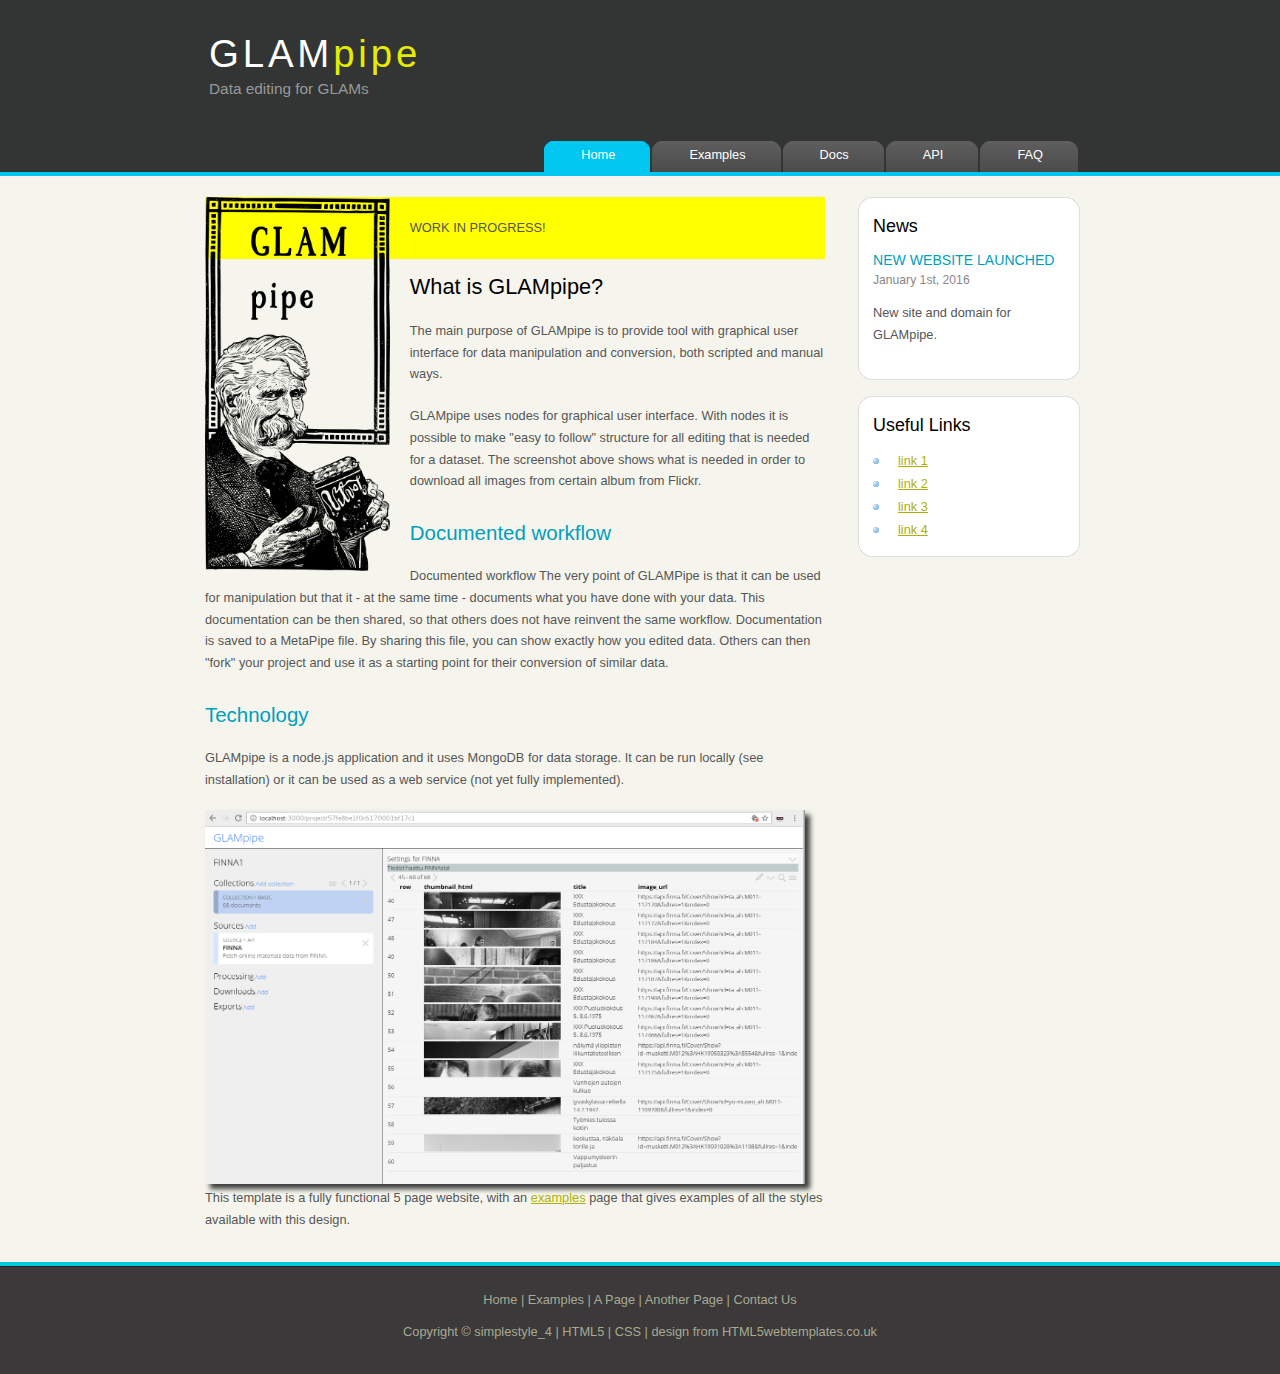
<file: index.html>
<!DOCTYPE HTML>
<html>

<head>
  <title>GLAMpipe - data manipulation for GLAMs</title>
  <meta name="description" content="website description" />
  <meta name="keywords" content="website keywords, website keywords" />
  <meta http-equiv="content-type" content="text/html; charset=utf-8" />
  <link rel="stylesheet" type="text/css" href="style/style.css" />
</head>

<body>
  <div id="main">
    <div id="header">
      <div id="logo">
        <div id="logo_text">
          <!-- class="logo_colour", allows you to change the colour of the text -->
          <h1><a href="index.html">GLAM<span class="logo_colour">pipe</span></a></h1>
          <h2>Data editing for GLAMs</h2>
        </div>
      </div>
      <div id="menubar">
        <ul id="menu">
          <!-- put class="selected" in the li tag for the selected page - to highlight which page you're on -->
          <li class="selected"><a href="index.html">Home</a></li>
          <li><a href="examples.html">Examples</a></li>
          <li><a href="docs.html">Docs</a></li>
          <li><a href="api.html">API</a></li>
          <li><a href="faq.html">FAQ</a></li>
        </ul>
      </div>
    </div>
    <div id="content_header"></div>
    <div id="site_content">
      <div id="sidebar_container">
        <div class="sidebar">
          <div class="sidebar_top"></div>
          <div class="sidebar_item">
            <!-- insert your sidebar items here -->
            <h3>News</h3>
            <h4>New Website Launched</h4>
            <h5>January 1st, 2016</h5>
            <p>New site and domain for GLAMpipe.</p>
          </div>
          <div class="sidebar_base"></div>
        </div>
        <div class="sidebar">
          <div class="sidebar_top"></div>
          <div class="sidebar_item">
            <h3>Useful Links</h3>
            <ul>
              <li><a href="#">link 1</a></li>
              <li><a href="#">link 2</a></li>
              <li><a href="#">link 3</a></li>
              <li><a href="#">link 4</a></li>
            </ul>
          </div>
          <div class="sidebar_base"></div>
        </div>

      </div>
      
      <!-- MAIN CONTENT STARTS --->
      
      
      <div id="content">
        <!-- insert the page content here -->
        <div style="float:left; margin-right:20px">
        
        
        <img  height="374px"  src="images/piippu.png">
        </div>
        <p class="alert">WORK IN PROGRESS!</p>
        <h1>What is GLAMpipe?</h1>
        <p>The main purpose of GLAMpipe is to provide tool with graphical user interface for data manipulation and conversion, both scripted and manual ways.</p>
        

        
        <p>GLAMpipe uses nodes for graphical user interface. With nodes it is possible to make "easy to follow" structure for all editing that is needed for a dataset. The screenshot above shows what is needed in order to download all images from certain album from Flickr.</p>
        <h2>Documented workflow</h2>
        <p>Documented workflow

The very point of GLAMPipe is that it can be used for manipulation but that it - at the same time - documents what you have done with your data. This documentation can be then shared, so that others does not have reinvent the same workflow.

Documentation is saved to a MetaPipe file. By sharing this file, you can show exactly how you edited data. Others can then "fork" your project and use it as a starting point for their conversion of similar data.</p>
        <h2>Technology</h2>
        <p>GLAMpipe is a node.js application and it uses MongoDB for data storage. It can be run locally (see installation) or it can be used as a web service (not yet fully implemented).</p>
        <div style="clear:both"></div>
        
        <img style="box-shadow: 5px 5px 5px 0px rgba(0,0,0,0.75);" height="374px" width="600px" src="images/ui2.png">
        <br/>
        <p>This template is a fully functional 5 page website, with an <a href="examples.html">examples</a> page that gives examples of all the styles available with this design.</p>


      </div>
    </div>
    <div id="content_footer"></div>
    <div id="footer">
      <p><a href="index.html">Home</a> | <a href="examples.html">Examples</a> | <a href="page.html">A Page</a> | <a href="another_page.html">Another Page</a> | <a href="contact.html">Contact Us</a></p>
      <p>Copyright &copy; simplestyle_4 | <a href="http://validator.w3.org/check?uri=referer">HTML5</a> | <a href="http://jigsaw.w3.org/css-validator/check/referer">CSS</a> | <a href="http://www.html5webtemplates.co.uk">design from HTML5webtemplates.co.uk</a></p>
    </div>
  </div>
</body>
</html>
</file>
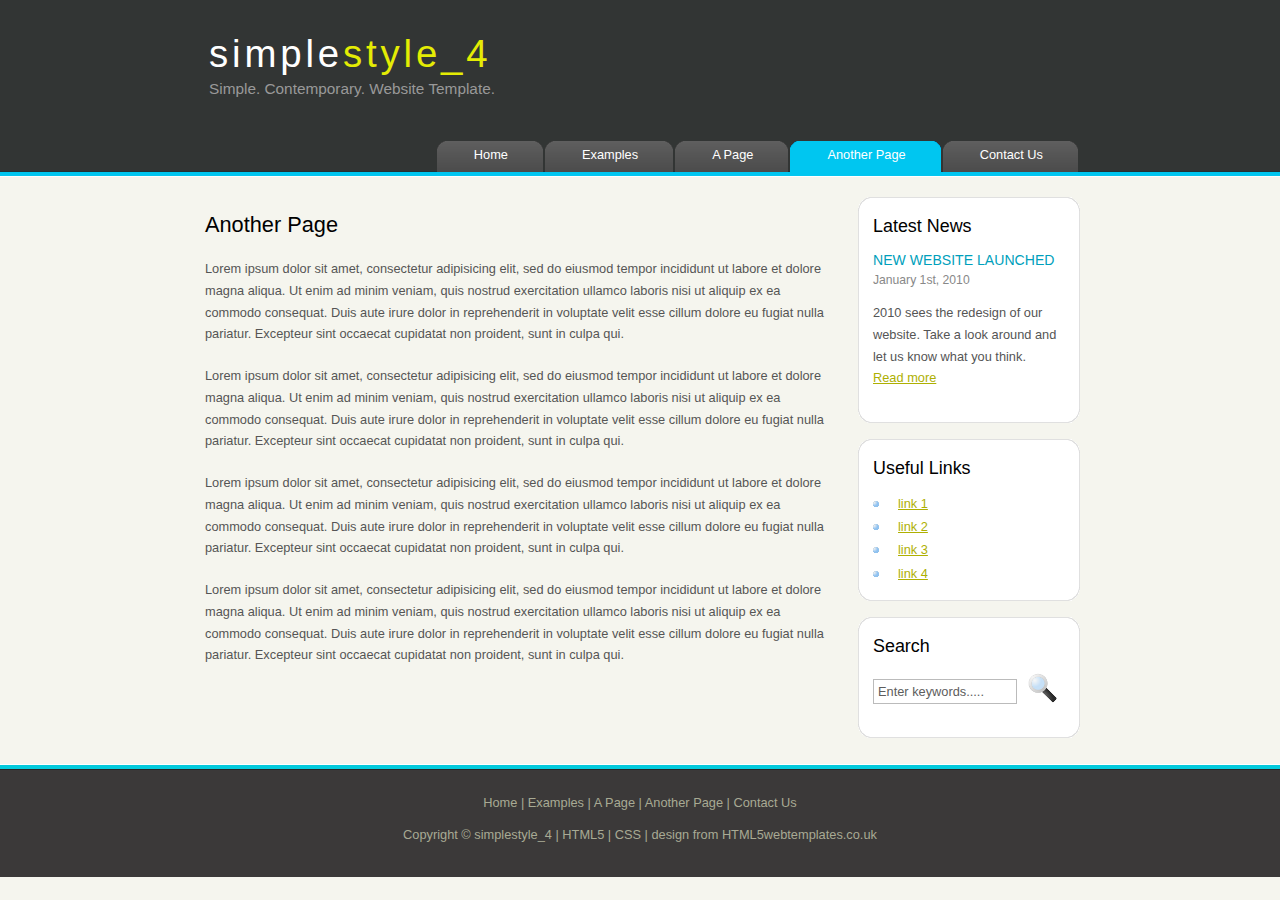
<file: another_page.html>
<!DOCTYPE HTML>
<html>

<head>
  <title>simplestyle_4 - another page</title>
  <meta name="description" content="website description" />
  <meta name="keywords" content="website keywords, website keywords" />
  <meta http-equiv="content-type" content="text/html; charset=windows-1252" />
  <link rel="stylesheet" type="text/css" href="style/style.css" />
</head>

<body>
  <div id="main">
    <div id="header">
      <div id="logo">
        <div id="logo_text">
          <!-- class="logo_colour", allows you to change the colour of the text -->
          <h1><a href="index.html">simple<span class="logo_colour">style_4</span></a></h1>
          <h2>Simple. Contemporary. Website Template.</h2>
        </div>
      </div>
      <div id="menubar">
        <ul id="menu">
          <!-- put class="selected" in the li tag for the selected page - to highlight which page you're on -->
          <li><a href="index.html">Home</a></li>
          <li><a href="examples.html">Examples</a></li>
          <li><a href="page.html">A Page</a></li>
          <li class="selected"><a href="another_page.html">Another Page</a></li>
          <li><a href="contact.html">Contact Us</a></li>
        </ul>
      </div>
    </div>
    <div id="content_header"></div>
    <div id="site_content">
      <div id="sidebar_container">
        <div class="sidebar">
          <div class="sidebar_top"></div>
          <div class="sidebar_item">
            <!-- insert your sidebar items here -->
            <h3>Latest News</h3>
            <h4>New Website Launched</h4>
            <h5>January 1st, 2010</h5>
            <p>2010 sees the redesign of our website. Take a look around and let us know what you think.<br /><a href="#">Read more</a></p>
          </div>
          <div class="sidebar_base"></div>
        </div>
        <div class="sidebar">
          <div class="sidebar_top"></div>
          <div class="sidebar_item">
            <h3>Useful Links</h3>
            <ul>
              <li><a href="#">link 1</a></li>
              <li><a href="#">link 2</a></li>
              <li><a href="#">link 3</a></li>
              <li><a href="#">link 4</a></li>
            </ul>
          </div>
          <div class="sidebar_base"></div>
        </div>
        <div class="sidebar">
          <div class="sidebar_top"></div>
          <div class="sidebar_item">
            <h3>Search</h3>
            <form method="post" action="#" id="search_form">
              <p>
                <input class="search" type="text" name="search_field" value="Enter keywords....." />
                <input name="search" type="image" style="border: 0; margin: 0 0 -9px 5px;" src="style/search.png" alt="Search" title="Search" />
              </p>
            </form>
          </div>
          <div class="sidebar_base"></div>
        </div>
      </div>
      <div id="content">
        <!-- insert the page content here -->
        <h1>Another Page</h1>
        <p>Lorem ipsum dolor sit amet, consectetur adipisicing elit, sed do eiusmod tempor incididunt ut labore et dolore magna aliqua. Ut enim ad minim veniam, quis nostrud exercitation ullamco laboris nisi ut aliquip ex ea commodo consequat. Duis aute irure dolor in reprehenderit in voluptate velit esse cillum dolore eu fugiat nulla pariatur. Excepteur sint occaecat cupidatat non proident, sunt in culpa qui.</p>
        <p>Lorem ipsum dolor sit amet, consectetur adipisicing elit, sed do eiusmod tempor incididunt ut labore et dolore magna aliqua. Ut enim ad minim veniam, quis nostrud exercitation ullamco laboris nisi ut aliquip ex ea commodo consequat. Duis aute irure dolor in reprehenderit in voluptate velit esse cillum dolore eu fugiat nulla pariatur. Excepteur sint occaecat cupidatat non proident, sunt in culpa qui.</p>
        <p>Lorem ipsum dolor sit amet, consectetur adipisicing elit, sed do eiusmod tempor incididunt ut labore et dolore magna aliqua. Ut enim ad minim veniam, quis nostrud exercitation ullamco laboris nisi ut aliquip ex ea commodo consequat. Duis aute irure dolor in reprehenderit in voluptate velit esse cillum dolore eu fugiat nulla pariatur. Excepteur sint occaecat cupidatat non proident, sunt in culpa qui.</p>
        <p>Lorem ipsum dolor sit amet, consectetur adipisicing elit, sed do eiusmod tempor incididunt ut labore et dolore magna aliqua. Ut enim ad minim veniam, quis nostrud exercitation ullamco laboris nisi ut aliquip ex ea commodo consequat. Duis aute irure dolor in reprehenderit in voluptate velit esse cillum dolore eu fugiat nulla pariatur. Excepteur sint occaecat cupidatat non proident, sunt in culpa qui.</p>
      </div>
    </div>
    <div id="content_footer"></div>
    <div id="footer">
      <p><a href="index.html">Home</a> | <a href="examples.html">Examples</a> | <a href="page.html">A Page</a> | <a href="another_page.html">Another Page</a> | <a href="contact.html">Contact Us</a></p>
      <p>Copyright &copy; simplestyle_4 | <a href="http://validator.w3.org/check?uri=referer">HTML5</a> | <a href="http://jigsaw.w3.org/css-validator/check/referer">CSS</a> | <a href="http://www.html5webtemplates.co.uk">design from HTML5webtemplates.co.uk</a></p>
    </div>
  </div>
</body>
</html>
</file>
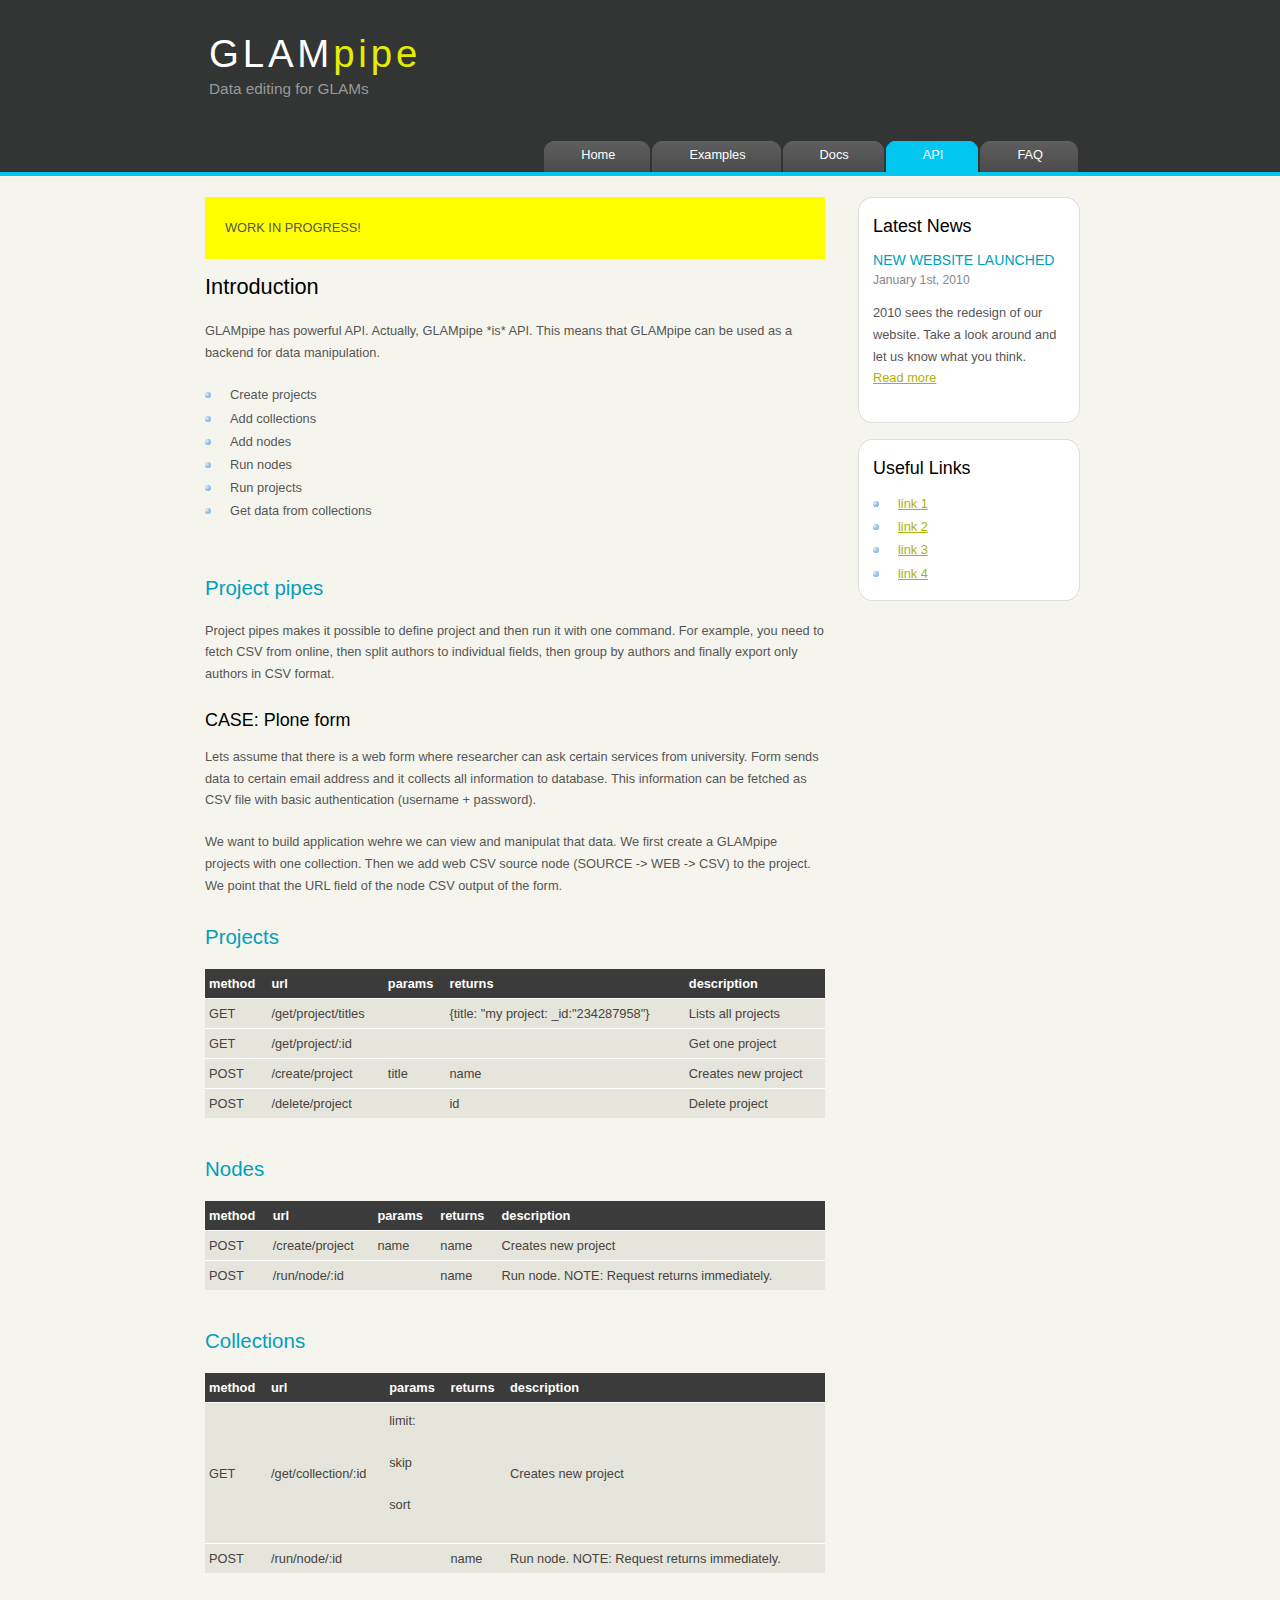
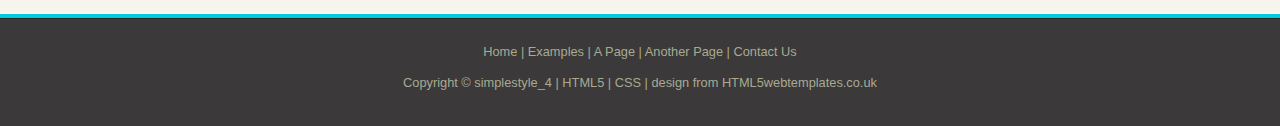
<file: api.html>
<!DOCTYPE HTML>
<html>

<head>
  <title>GLAMpipe - data manipulation for GLAMs</title>
  <meta name="description" content="website description" />
  <meta name="keywords" content="website keywords, website keywords" />
  <meta http-equiv="content-type" content="text/html; charset=utf-8" />
  <link rel="stylesheet" type="text/css" href="style/style.css" />
</head>

<body>
  <div id="main">
    <div id="header">
      <div id="logo">
        <div id="logo_text">
          <!-- class="logo_colour", allows you to change the colour of the text -->
          <h1><a href="index.html">GLAM<span class="logo_colour">pipe</span></a></h1>
          <h2>Data editing for GLAMs</h2>
        </div>
      </div>
      <div id="menubar">
        <ul id="menu">
          <!-- put class="selected" in the li tag for the selected page - to highlight which page you're on -->
          <li><a href="index.html">Home</a></li>
          <li><a href="examples.html">Examples</a></li>
          <li><a href="docs.html">Docs</a></li>
          <li class="selected"><a href="api.html">API</a></li>
          <li><a href="faq.html">FAQ</a></li>
        </ul>
      </div>
    </div>
    <div id="content_header"></div>
    <div id="site_content">
      <div id="sidebar_container">
        <div class="sidebar">
          <div class="sidebar_top"></div>
          <div class="sidebar_item">
            <!-- insert your sidebar items here -->
            <h3>Latest News</h3>
            <h4>New Website Launched</h4>
            <h5>January 1st, 2010</h5>
            <p>2010 sees the redesign of our website. Take a look around and let us know what you think.<br /><a href="#">Read more</a></p>
          </div>
          <div class="sidebar_base"></div>
        </div>
        <div class="sidebar">
          <div class="sidebar_top"></div>
          <div class="sidebar_item">
            <h3>Useful Links</h3>
            <ul>
              <li><a href="#">link 1</a></li>
              <li><a href="#">link 2</a></li>
              <li><a href="#">link 3</a></li>
              <li><a href="#">link 4</a></li>
            </ul>
          </div>
          <div class="sidebar_base"></div>
        </div>

      </div>
      
      <!-- MAIN CONTENT STARTS --->
      
      <div id="content">
        <p class="alert">WORK IN PROGRESS!</p>
        <h1>Introduction</h1>
        <p>
        GLAMpipe has powerful API. Actually, GLAMpipe *is* API. This means that GLAMpipe can be used as a backend for data manipulation. 
        <ul>
        <li>Create projects</li>
        <li>Add collections</li>
        <li>Add nodes</li>
        <li>Run nodes</li>
        <li>Run projects</li>
        <li>Get data from collections</li>
        </ul>
        </p>
        
        <h2>Project pipes</h2>
        <p>
        Project pipes makes it possible to define project and then run it with one command. For example, you need to fetch CSV from online, then split authors to individual fields, then group by authors and finally export only authors in CSV format. 
        </p>
        <h3>CASE: Plone form</h3>
        <p>
        Lets assume that there is a web form where researcher can ask certain services from university. Form sends data to certain email address and it collects all information to database. This information can be fetched as CSV file with basic authentication (username + password).
        </p>
        <p>
        We want to build application wehre we can view and manipulat that data. We first create a GLAMpipe projects with one collection. Then we add web CSV source node (SOURCE -> WEB -> CSV) to the project. We point that the URL field of the node CSV output of the form. 
        </p>
        <!-- insert the page content here -->
        
        <h2>Projects</h2>
        <table style="width:100%; border-spacing:0">
          <tbody>
            <tr>
              <th>method</th>
              <th>url</th>
              <th>params</th>
              <th>returns</th>
              <th>description</th>
            </tr>
            <tr>
              <td>GET</td>
              <td>/get/project/titles</td>
              <td></td>
              <td>{title: "my project: _id:"234287958"}</td>
              <td>Lists all projects</td>
            </tr>
            <tr>
              <td>GET</td>
              <td>/get/project/:id</td>
              <td></td>
              <td></td>
              <td>Get one project</td>
            </tr>
            <tr>
              <td>POST</td>
              <td>/create/project</td>
              <td>title</td>
              <td>name</td>
              <td>Creates new project</td>
            </tr>

            <tr>
              <td>POST</td>
              <td>/delete/project</td>
              <td></td>
              <td>id</td>
              <td>Delete project</td>
            </tr>
          </tbody>
        </table>

        <h2>Nodes</h2>
        <table style="width:100%; border-spacing:0">
          <tbody>
            <tr>
              <th>method</th>
              <th>url</th>
              <th>params</th>
              <th>returns</th>
              <th>description</th>
            </tr>
            <tr>
              <td>POST</td>
              <td>/create/project</td>
              <td>name</td>
              <td>name</td>
              <td>Creates new project</td>
            </tr>
            <tr>
              <td>POST</td>
              <td>/run/node/:id</td>
              <td></td>
              <td>name</td>
              <td>Run node. NOTE: Request returns immediately.</td>
            </tr>
          </tbody>
        </table>

        <h2>Collections</h2>
        <table style="width:100%; border-spacing:0">
          <tbody>
            <tr>
              <th>method</th>
              <th>url</th>
              <th>params</th>
              <th>returns</th>
              <th>description</th>
            </tr>
            <tr>
              <td>GET</td>
              <td>/get/collection/:id</td>
              <td><p>limit:</p><p>skip</p><p>sort</p></td>
              <td></td>
              <td>Creates new project</td>
            </tr>
            <tr>
              <td>POST</td>
              <td>/run/node/:id</td>
              <td></td>
              <td>name</td>
              <td>Run node. NOTE: Request returns immediately.</td>
            </tr>
          </tbody>
        </table>
        
      </div>
    </div>
    <div id="content_footer"></div>
    <div id="footer">
      <p><a href="index.html">Home</a> | <a href="examples.html">Examples</a> | <a href="page.html">A Page</a> | <a href="another_page.html">Another Page</a> | <a href="contact.html">Contact Us</a></p>
      <p>Copyright &copy; simplestyle_4 | <a href="http://validator.w3.org/check?uri=referer">HTML5</a> | <a href="http://jigsaw.w3.org/css-validator/check/referer">CSS</a> | <a href="http://www.html5webtemplates.co.uk">design from HTML5webtemplates.co.uk</a></p>
    </div>
  </div>
</body>
</html>
</file>
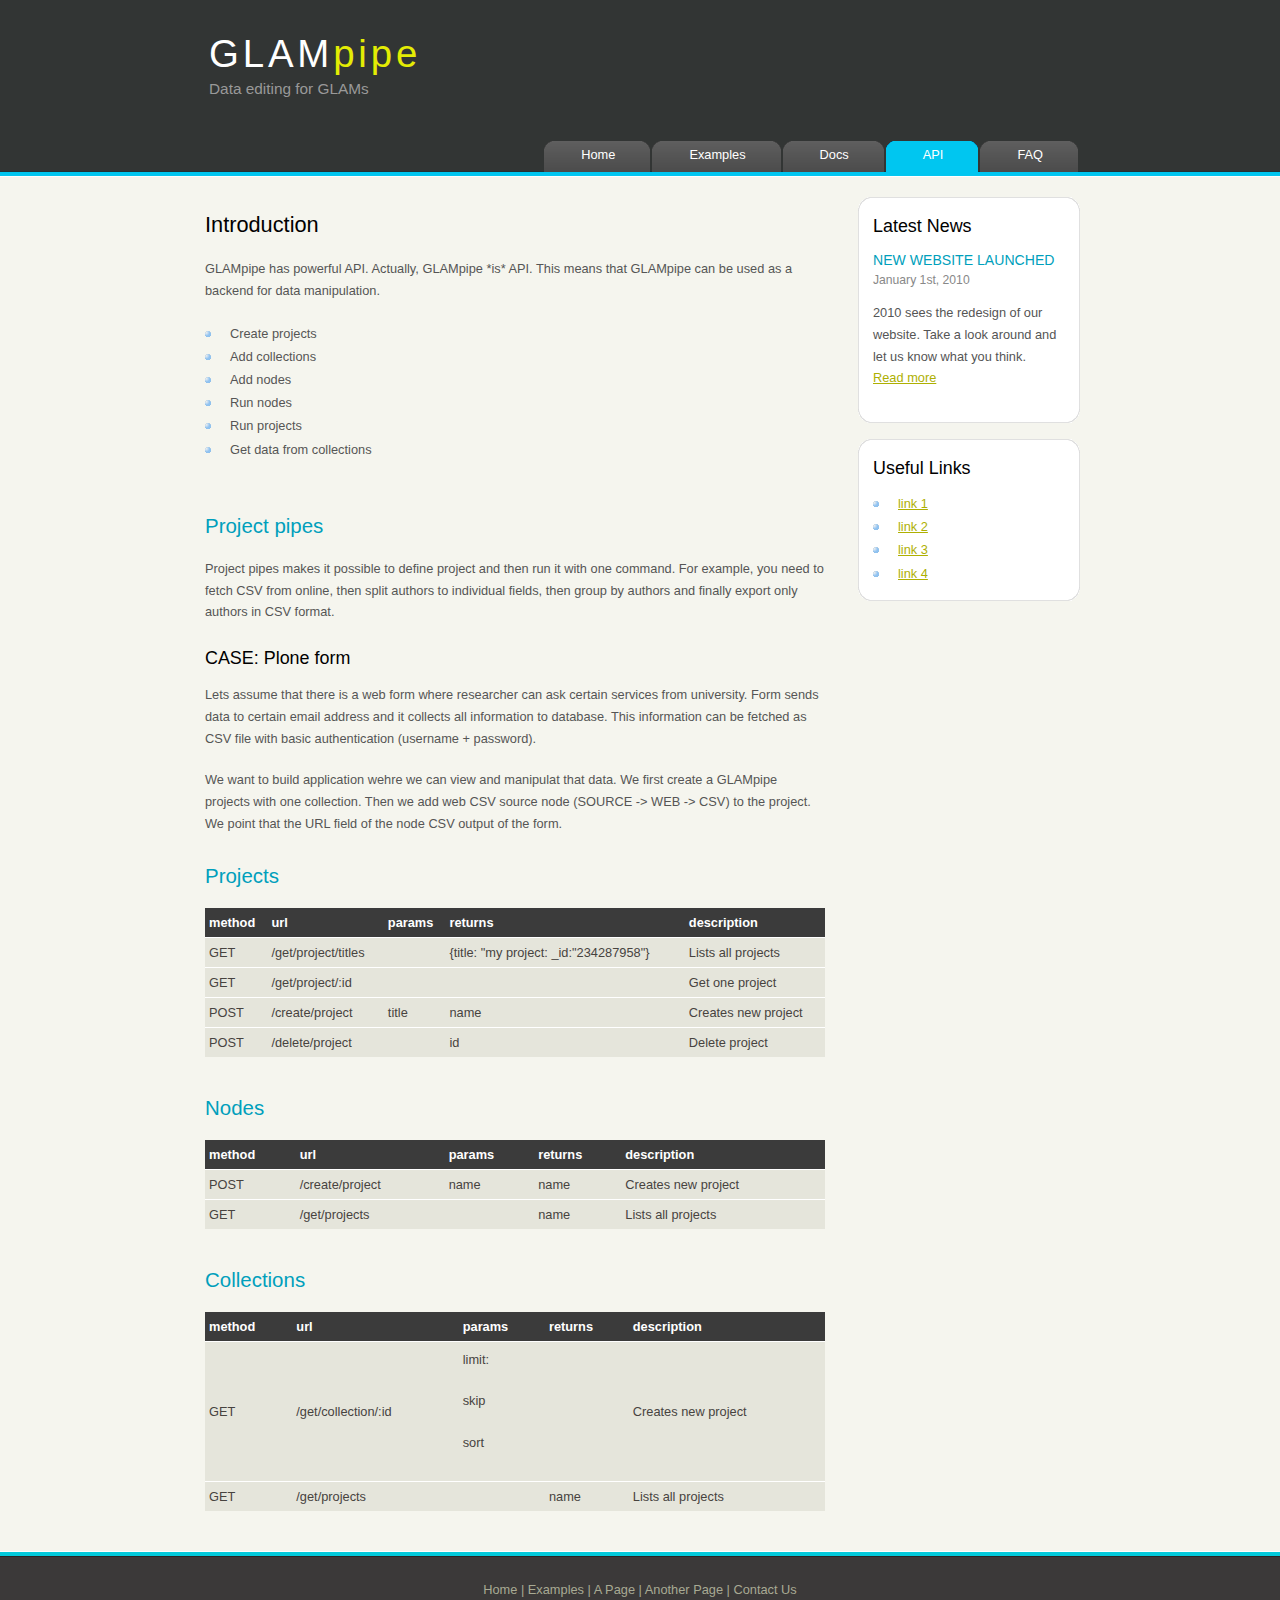
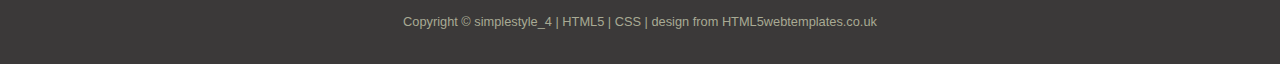
<file: api_case_web_csv.html>
<!DOCTYPE HTML>
<html>

<head>
  <title>GLAMpipe - data manipulation for GLAMs</title>
  <meta name="description" content="website description" />
  <meta name="keywords" content="website keywords, website keywords" />
  <meta http-equiv="content-type" content="text/html; charset=utf-8" />
  <link rel="stylesheet" type="text/css" href="style/style.css" />
</head>

<body>
  <div id="main">
    <div id="header">
      <div id="logo">
        <div id="logo_text">
          <!-- class="logo_colour", allows you to change the colour of the text -->
          <h1><a href="index.html">GLAM<span class="logo_colour">pipe</span></a></h1>
          <h2>Data editing for GLAMs</h2>
        </div>
      </div>
      <div id="menubar">
        <ul id="menu">
          <!-- put class="selected" in the li tag for the selected page - to highlight which page you're on -->
          <li><a href="index.html">Home</a></li>
          <li><a href="examples.html">Examples</a></li>
          <li><a href="docs.html">Docs</a></li>
          <li class="selected"><a href="api.html">API</a></li>
          <li><a href="faq.html">FAQ</a></li>
        </ul>
      </div>
    </div>
    <div id="content_header"></div>
    <div id="site_content">
      <div id="sidebar_container">
        <div class="sidebar">
          <div class="sidebar_top"></div>
          <div class="sidebar_item">
            <!-- insert your sidebar items here -->
            <h3>Latest News</h3>
            <h4>New Website Launched</h4>
            <h5>January 1st, 2010</h5>
            <p>2010 sees the redesign of our website. Take a look around and let us know what you think.<br /><a href="#">Read more</a></p>
          </div>
          <div class="sidebar_base"></div>
        </div>
        <div class="sidebar">
          <div class="sidebar_top"></div>
          <div class="sidebar_item">
            <h3>Useful Links</h3>
            <ul>
              <li><a href="#">link 1</a></li>
              <li><a href="#">link 2</a></li>
              <li><a href="#">link 3</a></li>
              <li><a href="#">link 4</a></li>
            </ul>
          </div>
          <div class="sidebar_base"></div>
        </div>

      </div>
      
      <!-- MAIN CONTENT STARTS --->
      
      <div id="content">
        
        <h1>Introduction</h1>
        <p>
        GLAMpipe has powerful API. Actually, GLAMpipe *is* API. This means that GLAMpipe can be used as a backend for data manipulation. 
        <ul>
        <li>Create projects</li>
        <li>Add collections</li>
        <li>Add nodes</li>
        <li>Run nodes</li>
        <li>Run projects</li>
        <li>Get data from collections</li>
        </ul>
        </p>
        
        <h2>Project pipes</h2>
        <p>
        Project pipes makes it possible to define project and then run it with one command. For example, you need to fetch CSV from online, then split authors to individual fields, then group by authors and finally export only authors in CSV format. 
        </p>
        <h3>CASE: Plone form</h3>
        <p>
        Lets assume that there is a web form where researcher can ask certain services from university. Form sends data to certain email address and it collects all information to database. This information can be fetched as CSV file with basic authentication (username + password).
        </p>
        <p>
        We want to build application wehre we can view and manipulat that data. We first create a GLAMpipe projects with one collection. Then we add web CSV source node (SOURCE -> WEB -> CSV) to the project. We point that the URL field of the node CSV output of the form. 
        </p>
        <!-- insert the page content here -->
        
        <h2>Projects</h2>
        <table style="width:100%; border-spacing:0">
          <tbody>
            <tr>
              <th>method</th>
              <th>url</th>
              <th>params</th>
              <th>returns</th>
              <th>description</th>
            </tr>
            <tr>
              <td>GET</td>
              <td>/get/project/titles</td>
              <td></td>
              <td>{title: "my project: _id:"234287958"}</td>
              <td>Lists all projects</td>
            </tr>
            <tr>
              <td>GET</td>
              <td>/get/project/:id</td>
              <td></td>
              <td></td>
              <td>Get one project</td>
            </tr>
            <tr>
              <td>POST</td>
              <td>/create/project</td>
              <td>title</td>
              <td>name</td>
              <td>Creates new project</td>
            </tr>

            <tr>
              <td>POST</td>
              <td>/delete/project</td>
              <td></td>
              <td>id</td>
              <td>Delete project</td>
            </tr>
          </tbody>
        </table>

        <h2>Nodes</h2>
        <table style="width:100%; border-spacing:0">
          <tbody>
            <tr>
              <th>method</th>
              <th>url</th>
              <th>params</th>
              <th>returns</th>
              <th>description</th>
            </tr>
            <tr>
              <td>POST</td>
              <td>/create/project</td>
              <td>name</td>
              <td>name</td>
              <td>Creates new project</td>
            </tr>
            <tr>
              <td>GET</td>
              <td>/get/projects</td>
              <td></td>
              <td>name</td>
              <td>Lists all projects</td>
            </tr>
          </tbody>
        </table>

        <h2>Collections</h2>
        <table style="width:100%; border-spacing:0">
          <tbody>
            <tr>
              <th>method</th>
              <th>url</th>
              <th>params</th>
              <th>returns</th>
              <th>description</th>
            </tr>
            <tr>
              <td>GET</td>
              <td>/get/collection/:id</td>
              <td><p>limit:</p><p>skip</p><p>sort</p></td>
              <td></td>
              <td>Creates new project</td>
            </tr>
            <tr>
              <td>GET</td>
              <td>/get/projects</td>
              <td></td>
              <td>name</td>
              <td>Lists all projects</td>
            </tr>
          </tbody>
        </table>
        
      </div>
    </div>
    <div id="content_footer"></div>
    <div id="footer">
      <p><a href="index.html">Home</a> | <a href="examples.html">Examples</a> | <a href="page.html">A Page</a> | <a href="another_page.html">Another Page</a> | <a href="contact.html">Contact Us</a></p>
      <p>Copyright &copy; simplestyle_4 | <a href="http://validator.w3.org/check?uri=referer">HTML5</a> | <a href="http://jigsaw.w3.org/css-validator/check/referer">CSS</a> | <a href="http://www.html5webtemplates.co.uk">design from HTML5webtemplates.co.uk</a></p>
    </div>
  </div>
</body>
</html>
</file>
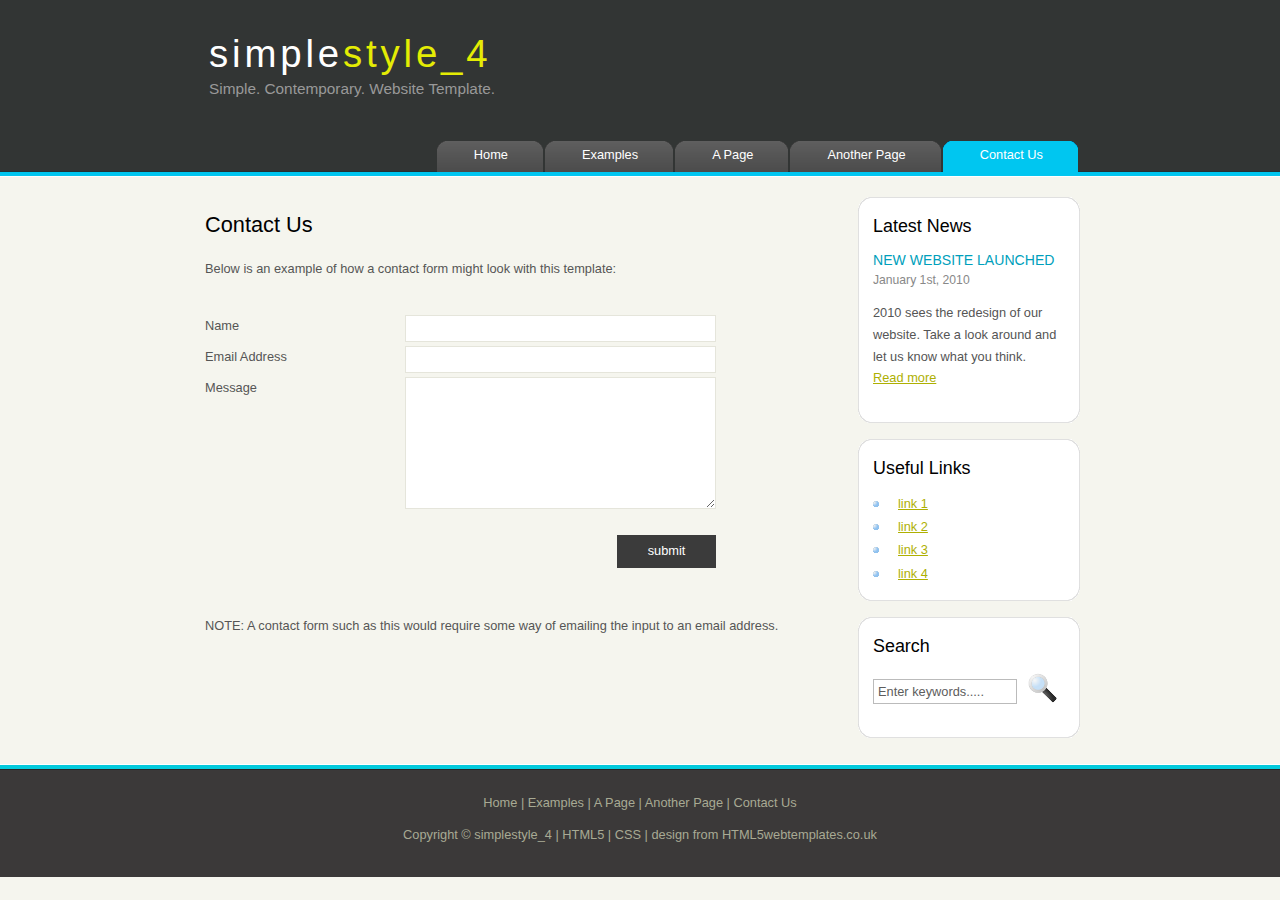
<file: contact.html>
<!DOCTYPE HTML>
<html>

<head>
  <title>simplestyle_4 - contact us</title>
  <meta name="description" content="website description" />
  <meta name="keywords" content="website keywords, website keywords" />
  <meta http-equiv="content-type" content="text/html; charset=windows-1252" />
  <link rel="stylesheet" type="text/css" href="style/style.css" />
</head>

<body>
  <div id="main">
    <div id="header">
      <div id="logo">
        <div id="logo_text">
          <!-- class="logo_colour", allows you to change the colour of the text -->
          <h1><a href="index.html">simple<span class="logo_colour">style_4</span></a></h1>
          <h2>Simple. Contemporary. Website Template.</h2>
        </div>
      </div>
      <div id="menubar">
        <ul id="menu">
          <!-- put class="selected" in the li tag for the selected page - to highlight which page you're on -->
          <li><a href="index.html">Home</a></li>
          <li><a href="examples.html">Examples</a></li>
          <li><a href="page.html">A Page</a></li>
          <li><a href="another_page.html">Another Page</a></li>
          <li class="selected"><a href="contact.html">Contact Us</a></li>
        </ul>
      </div>
    </div>
    <div id="content_header"></div>
    <div id="site_content">
      <div id="sidebar_container">
        <div class="sidebar">
          <div class="sidebar_top"></div>
          <div class="sidebar_item">
            <!-- insert your sidebar items here -->
            <h3>Latest News</h3>
            <h4>New Website Launched</h4>
            <h5>January 1st, 2010</h5>
            <p>2010 sees the redesign of our website. Take a look around and let us know what you think.<br /><a href="#">Read more</a></p>
          </div>
          <div class="sidebar_base"></div>
        </div>
        <div class="sidebar">
          <div class="sidebar_top"></div>
          <div class="sidebar_item">
            <h3>Useful Links</h3>
            <ul>
              <li><a href="#">link 1</a></li>
              <li><a href="#">link 2</a></li>
              <li><a href="#">link 3</a></li>
              <li><a href="#">link 4</a></li>
            </ul>
          </div>
          <div class="sidebar_base"></div>
        </div>
        <div class="sidebar">
          <div class="sidebar_top"></div>
          <div class="sidebar_item">
            <h3>Search</h3>
            <form method="post" action="#" id="search_form">
              <p>
                <input class="search" type="text" name="search_field" value="Enter keywords....." />
                <input name="search" type="image" style="border: 0; margin: 0 0 -9px 5px;" src="style/search.png" alt="Search" title="Search" />
              </p>
            </form>
          </div>
          <div class="sidebar_base"></div>
        </div>
      </div>
      <div id="content">
        <!-- insert the page content here -->
        <h1>Contact Us</h1>
        <p>Below is an example of how a contact form might look with this template:</p>
        <form action="" method="post">
          <div class="form_settings">
            <p><span>Name</span><input class="contact" type="text" name="your_name" value="" /></p>
            <p><span>Email Address</span><input class="contact" type="text" name="your_email" value="" /></p>
            <p><span>Message</span><textarea class="contact textarea" rows="8" cols="50" name="your_enquiry"></textarea></p>
            <p style="padding-top: 15px"><span>&nbsp;</span><input class="submit" type="submit" name="contact_submitted" value="submit" /></p>
          </div>
        </form>
        <p><br /><br />NOTE: A contact form such as this would require some way of emailing the input to an email address.</p>
      </div>
    </div>
    <div id="content_footer"></div>
    <div id="footer">
      <p><a href="index.html">Home</a> | <a href="examples.html">Examples</a> | <a href="page.html">A Page</a> | <a href="another_page.html">Another Page</a> | <a href="contact.html">Contact Us</a></p>
      <p>Copyright &copy; simplestyle_4 | <a href="http://validator.w3.org/check?uri=referer">HTML5</a> | <a href="http://jigsaw.w3.org/css-validator/check/referer">CSS</a> | <a href="http://www.html5webtemplates.co.uk">design from HTML5webtemplates.co.uk</a></p>
    </div>
  </div>
</body>
</html>
</file>
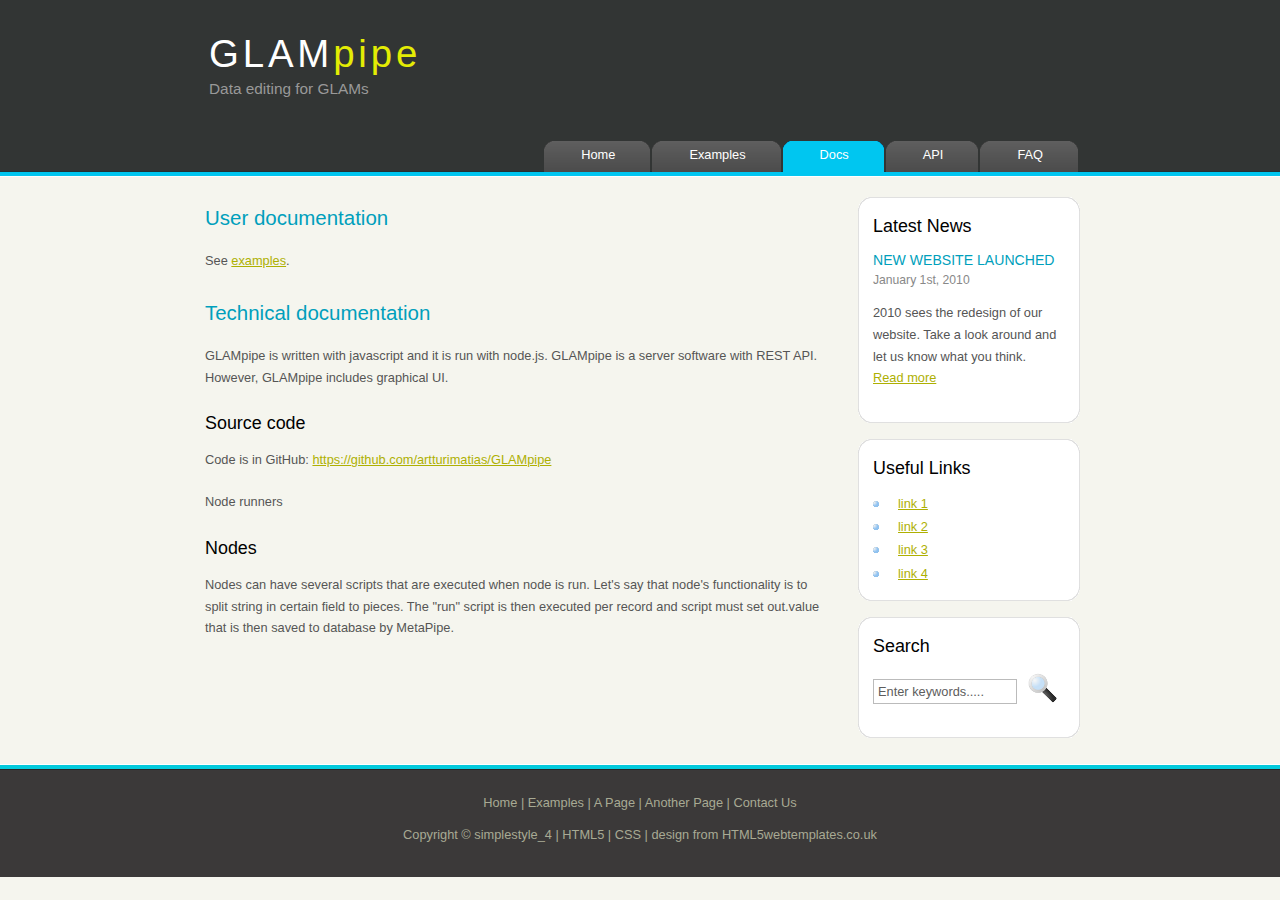
<file: docs.html>
<!DOCTYPE HTML>
<html>

<head>
  <title>GLAMpipe - data manipulation for GLAMs</title>
  <meta name="description" content="website description" />
  <meta name="keywords" content="website keywords, website keywords" />
  <meta http-equiv="content-type" content="text/html; charset=utf-8" />
  <link rel="stylesheet" type="text/css" href="style/style.css" />
</head>

<body>
  <div id="main">
    <div id="header">
      <div id="logo">
        <div id="logo_text">
          <!-- class="logo_colour", allows you to change the colour of the text -->
          <h1><a href="index.html">GLAM<span class="logo_colour">pipe</span></a></h1>
          <h2>Data editing for GLAMs</h2>
        </div>
      </div>
      <div id="menubar">
        <ul id="menu">
          <!-- put class="selected" in the li tag for the selected page - to highlight which page you're on -->
          <li><a href="index.html">Home</a></li>
          <li><a href="examples.html">Examples</a></li>
          <li class="selected"><a href="docs.html">Docs</a></li>
          <li><a href="api.html">API</a></li>
          <li><a href="faq.html">FAQ</a></li>
        </ul>
      </div>
    </div>
    <div id="content_header"></div>
    <div id="site_content">
      <div id="sidebar_container">
        <div class="sidebar">
          <div class="sidebar_top"></div>
          <div class="sidebar_item">
            <!-- insert your sidebar items here -->
            <h3>Latest News</h3>
            <h4>New Website Launched</h4>
            <h5>January 1st, 2010</h5>
            <p>2010 sees the redesign of our website. Take a look around and let us know what you think.<br /><a href="#">Read more</a></p>
          </div>
          <div class="sidebar_base"></div>
        </div>
        <div class="sidebar">
          <div class="sidebar_top"></div>
          <div class="sidebar_item">
            <h3>Useful Links</h3>
            <ul>
              <li><a href="#">link 1</a></li>
              <li><a href="#">link 2</a></li>
              <li><a href="#">link 3</a></li>
              <li><a href="#">link 4</a></li>
            </ul>
          </div>
          <div class="sidebar_base"></div>
        </div>
        <div class="sidebar">
          <div class="sidebar_top"></div>
          <div class="sidebar_item">
            <h3>Search</h3>
            <form method="post" action="#" id="search_form">
              <p>
                <input class="search" type="text" name="search_field" value="Enter keywords....." />
                <input name="search" type="image" style="border: 0; margin: 0 0 -9px 5px;" src="style/search.png" alt="Search" title="Search" />
              </p>
            </form>
          </div>
          <div class="sidebar_base"></div>
        </div>
      </div>
      
      <!-- MAIN CONTENT STARTS --->
      
      <div id="content">
        <!-- insert the page content here -->
        <h2>User documentation</h2>
        <p>See <a href="examples.html">examples</a>.</p>
        
        <h2>Technical documentation</h2>
        
        
        <p>GLAMpipe is written with javascript and it is run with node.js. GLAMpipe is a server software with REST API. However, GLAMpipe includes graphical UI. </p>
        <h3>Source code</h3>
        <p>Code is in GitHub: <a target="_blank" href="https://github.com/artturimatias/GLAMpipe">https://github.com/artturimatias/GLAMpipe</a></p>
        <p>Node runners</p>
        <h3>Nodes</h3>
        <p>Nodes can have several scripts that are executed when node is run. Let's say that node's functionality is to split string in certain field to pieces. The "run" script is then executed per record and script must set out.value that is then saved to database by MetaPipe.</p>
        <p>
        
        </p>
      </div>
    </div>
    <div id="content_footer"></div>
    <div id="footer">
      <p><a href="index.html">Home</a> | <a href="examples.html">Examples</a> | <a href="page.html">A Page</a> | <a href="another_page.html">Another Page</a> | <a href="contact.html">Contact Us</a></p>
      <p>Copyright &copy; simplestyle_4 | <a href="http://validator.w3.org/check?uri=referer">HTML5</a> | <a href="http://jigsaw.w3.org/css-validator/check/referer">CSS</a> | <a href="http://www.html5webtemplates.co.uk">design from HTML5webtemplates.co.uk</a></p>
    </div>
  </div>
</body>
</html>
</file>
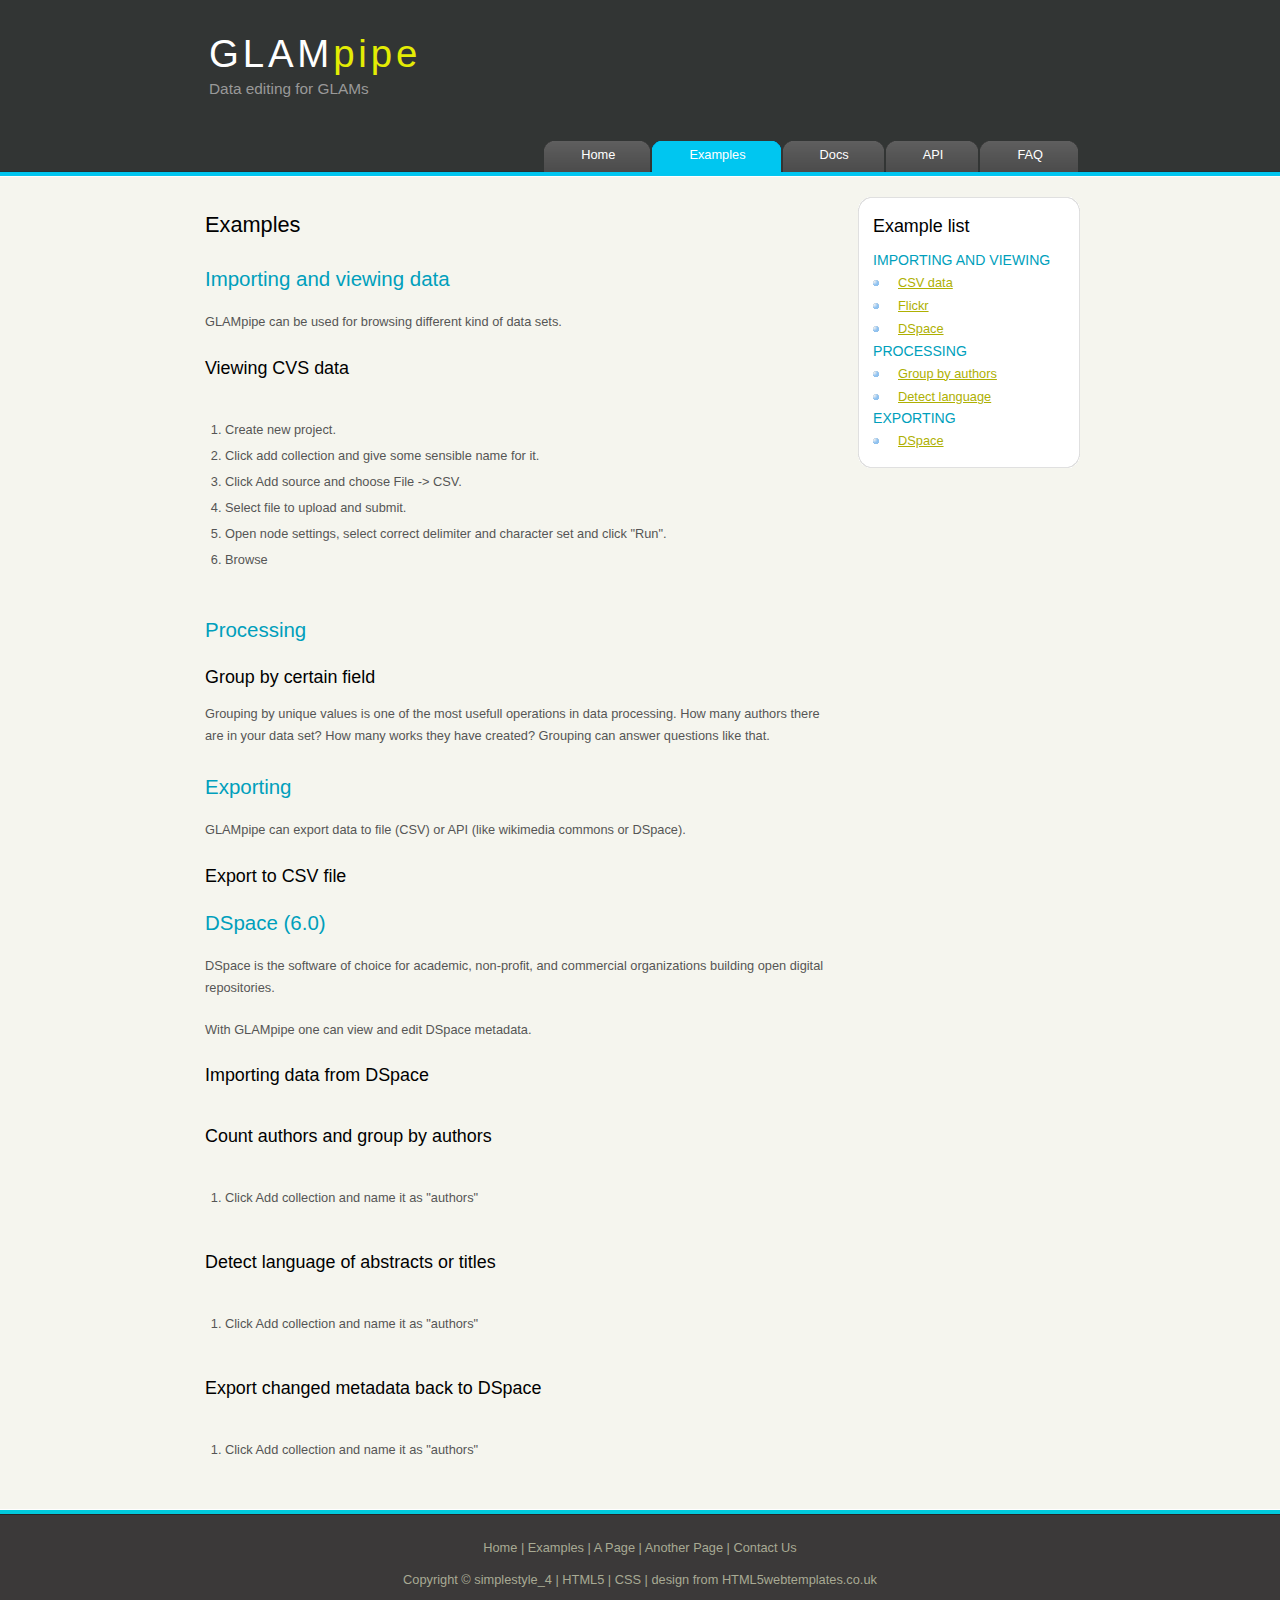
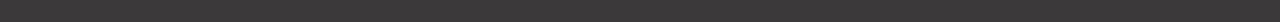
<file: examples.html>
<!DOCTYPE HTML>
<html>

<head>
  <title>GLAMpipe - data manipulation for GLAMs</title>
  <meta name="description" content="website description" />
  <meta name="keywords" content="website keywords, website keywords" />
  <meta http-equiv="content-type" content="text/html; charset=utf-8" />
  <link rel="stylesheet" type="text/css" href="style/style.css" />
</head>

<body>
  <div id="main">
    <div id="header">
      <div id="logo">
        <div id="logo_text">
          <!-- class="logo_colour", allows you to change the colour of the text -->
          <h1><a href="index.html">GLAM<span class="logo_colour">pipe</span></a></h1>
          <h2>Data editing for GLAMs</h2>
        </div>
      </div>
      <div id="menubar">
        <ul id="menu">
          <!-- put class="selected" in the li tag for the selected page - to highlight which page you're on -->
          <li><a href="index.html">Home</a></li>
          <li class="selected"><a href="examples.html">Examples</a></li>
          <li><a href="docs.html">Docs</a></li>
          <li><a href="api.html">API</a></li>
          <li><a href="faq.html">FAQ</a></li>
        </ul>
      </div>
    </div>
    <div id="content_header"></div>
    <div id="site_content">
      <div id="sidebar_container">

        <div class="sidebar">
          <div class="sidebar_top"></div>
          <div class="sidebar_item">
            <h3>Example list</h3>
            <ul>
				<h4>Importing and viewing</h4>
              <li><a href="#">CSV data</a></li>
              <li><a href="#">Flickr</a></li>
              <li><a href="#">DSpace</a></li>
              <h4>Processing</h4>
              <li><a href="#">Group by authors</a></li>
              <li><a href="#">Detect language</a></li>
              <h4>Exporting</h4>
              <li><a href="#">DSpace</a></li>
            </ul>
          </div>
          <div class="sidebar_base"></div>
        </div>

      </div>
      
      <!-- MAIN CONTENT STARTS --->
      
      
      <div id="content">
        <!-- insert the page content here -->
        <h1>Examples</h1>
        <h2>Importing and viewing data</h2>
        <p>GLAMpipe can be used for browsing different kind of data sets.</p>
        <h3>Viewing CVS data</h3>
        <p>
            <ol>
                <li>Create new project.</li>
                <li>Click add collection and give some sensible name for it.</li>
                <li>Click Add source and choose File -> CSV.</li>
                <li>Select file to upload and submit.</li>
                <li>Open node settings, select correct delimiter and character set and click "Run".</li>
                <li>Browse</li>
            </ol>
        </p>
        
        <h2>Processing</h2>
        <h3>Group by certain field</h3>
        <p>Grouping by unique values is one of the most usefull operations in data processing. How many authors there are in your data set? How many works they have created? Grouping can answer questions like that. </p>
 
        <h2>Exporting</h2>
        <p>GLAMpipe can export data to file (CSV) or API (like wikimedia commons or DSpace).</p>
        <h3>Export to CSV file</h3>
        
        <h2>DSpace (6.0)</h2>
        <p> DSpace is the software of choice for academic, non-profit, and commercial organizations building open digital repositories.</p>
        <p>With GLAMpipe one can view and edit DSpace metadata.</p>
        <h3>Importing data from DSpace</h3>
        <p></p>
        <h3>Count authors and group by authors</h3>
        <p>
            <ol>
                <li>Click Add collection and name it as "authors"</li>
            </ol>
        </p>
        <h3>Detect language of abstracts or titles</h3>
        <p>
            <ol>
                <li>Click Add collection and name it as "authors"</li>
            </ol>
        </p>
        <h3>Export changed metadata back to DSpace</h3>
        <p>
            <ol>
                <li>Click Add collection and name it as "authors"</li>
            </ol>
        </p>


      </div>
    </div>
    <div id="content_footer"></div>
    <div id="footer">
      <p><a href="index.html">Home</a> | <a href="examples.html">Examples</a> | <a href="page.html">A Page</a> | <a href="another_page.html">Another Page</a> | <a href="contact.html">Contact Us</a></p>
      <p>Copyright &copy; simplestyle_4 | <a href="http://validator.w3.org/check?uri=referer">HTML5</a> | <a href="http://jigsaw.w3.org/css-validator/check/referer">CSS</a> | <a href="http://www.html5webtemplates.co.uk">design from HTML5webtemplates.co.uk</a></p>
    </div>
  </div>
</body>
</html>
</file>
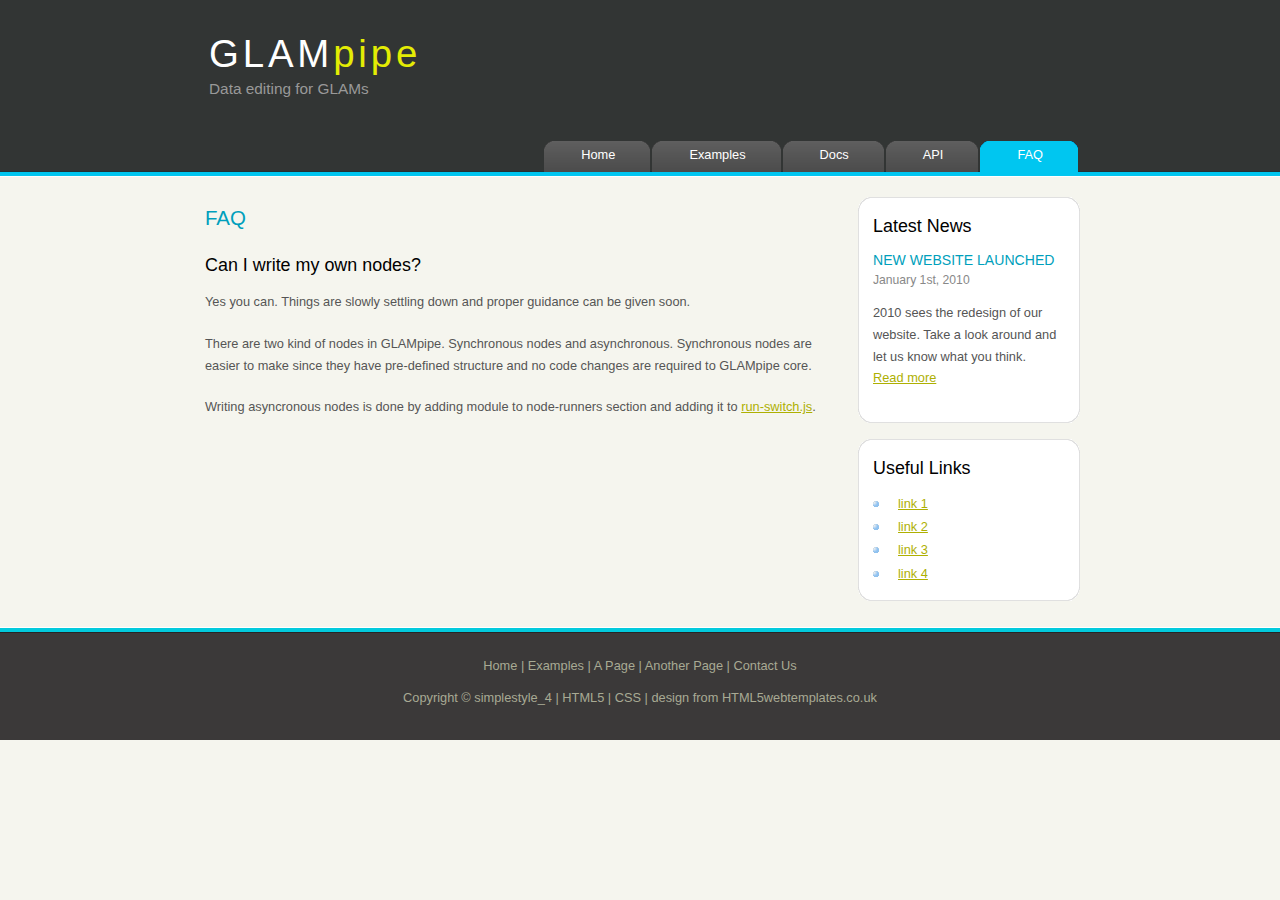
<file: faq.html>
<!DOCTYPE HTML>
<html>

<head>
  <title>GLAMpipe - data manipulation for GLAMs</title>
  <meta name="description" content="website description" />
  <meta name="keywords" content="website keywords, website keywords" />
  <meta http-equiv="content-type" content="text/html; charset=utf-8" />
  <link rel="stylesheet" type="text/css" href="style/style.css" />
</head>

<body>
  <div id="main">
    <div id="header">
      <div id="logo">
        <div id="logo_text">
          <!-- class="logo_colour", allows you to change the colour of the text -->
          <h1><a href="index.html">GLAM<span class="logo_colour">pipe</span></a></h1>
          <h2>Data editing for GLAMs</h2>
        </div>
      </div>
      <div id="menubar">
        <ul id="menu">
          <!-- put class="selected" in the li tag for the selected page - to highlight which page you're on -->
          <li><a href="index.html">Home</a></li>
          <li><a href="examples.html">Examples</a></li>
          <li><a href="docs.html">Docs</a></li>
          <li><a href="api.html">API</a></li>
          <li class="selected"><a href="faq.html">FAQ</a></li>
        </ul>
      </div>
    </div>
    <div id="content_header"></div>
    <div id="site_content">
      <div id="sidebar_container">
        <div class="sidebar">
          <div class="sidebar_top"></div>
          <div class="sidebar_item">
            <!-- insert your sidebar items here -->
            <h3>Latest News</h3>
            <h4>New Website Launched</h4>
            <h5>January 1st, 2010</h5>
            <p>2010 sees the redesign of our website. Take a look around and let us know what you think.<br /><a href="#">Read more</a></p>
          </div>
          <div class="sidebar_base"></div>
        </div>
        <div class="sidebar">
          <div class="sidebar_top"></div>
          <div class="sidebar_item">
            <h3>Useful Links</h3>
            <ul>
              <li><a href="#">link 1</a></li>
              <li><a href="#">link 2</a></li>
              <li><a href="#">link 3</a></li>
              <li><a href="#">link 4</a></li>
            </ul>
          </div>
          <div class="sidebar_base"></div>
        </div>

      </div>
      
      <!-- MAIN CONTENT STARTS --->
      
      <div id="content">
        <!-- insert the page content here -->
        <h2>FAQ</h2>
        <h3>Can I write my own nodes?</h3>
        <p>Yes you can. Things are slowly settling down and proper guidance can be given soon.</p>
        <p>There are two kind of nodes in GLAMpipe. Synchronous nodes and asynchronous. Synchronous nodes are easier to make since they have pre-defined structure and no code changes are required to GLAMpipe core. </p>
        <p>Writing asyncronous nodes is done by adding module to node-runners section and adding it to <a target="_blank" href="https://github.com/artturimatias/GLAMpipe/blob/master/app/run-switch.js">run-switch.js</a>. </p>
      </div>
    </div>
    <div id="content_footer"></div>
    <div id="footer">
      <p><a href="index.html">Home</a> | <a href="examples.html">Examples</a> | <a href="page.html">A Page</a> | <a href="another_page.html">Another Page</a> | <a href="contact.html">Contact Us</a></p>
      <p>Copyright &copy; simplestyle_4 | <a href="http://validator.w3.org/check?uri=referer">HTML5</a> | <a href="http://jigsaw.w3.org/css-validator/check/referer">CSS</a> | <a href="http://www.html5webtemplates.co.uk">design from HTML5webtemplates.co.uk</a></p>
    </div>
  </div>
</body>
</html>
</file>
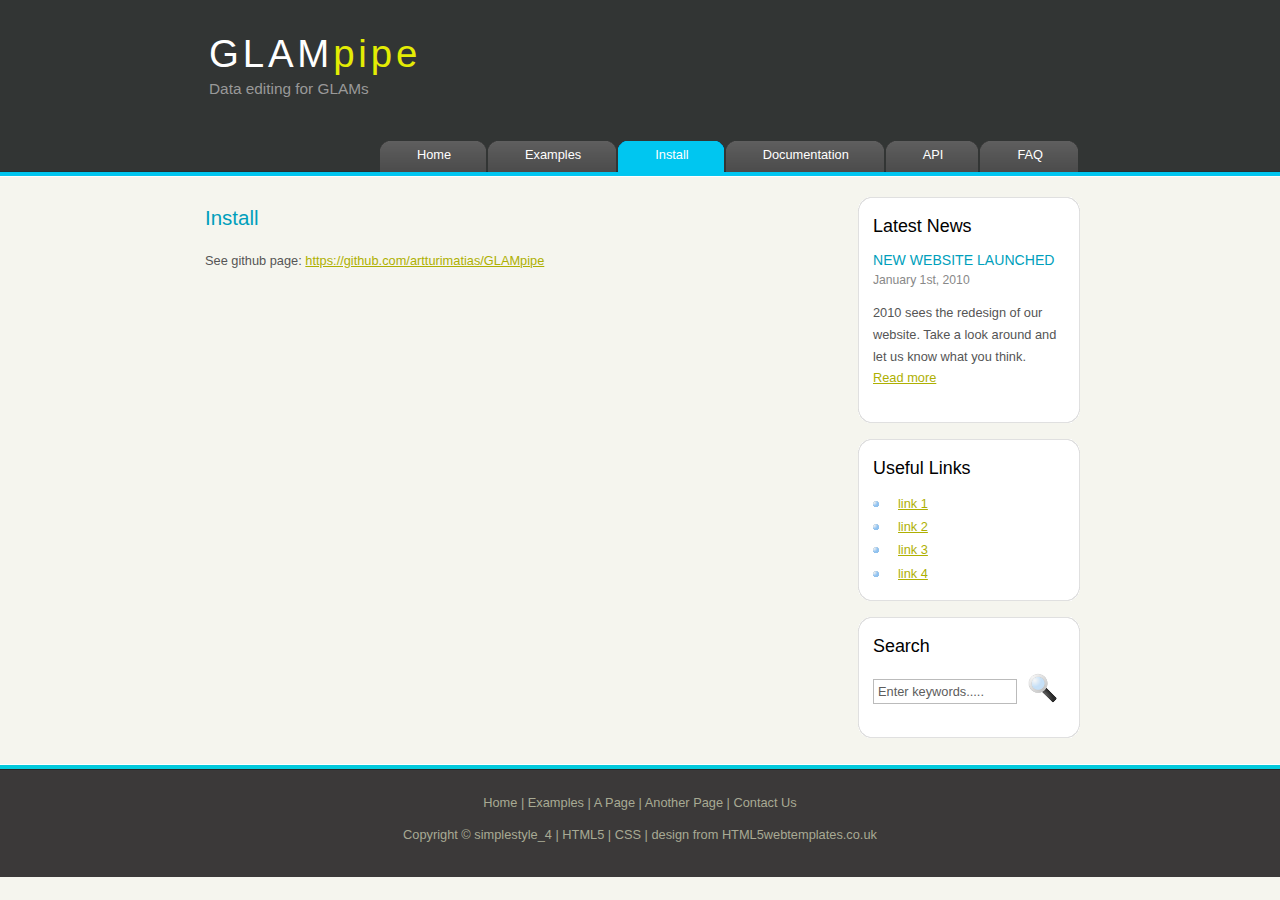
<file: install.html>
<!DOCTYPE HTML>
<html>

<head>
  <title>GLAMpipe - data manipulation for GLAMs</title>
  <meta name="description" content="website description" />
  <meta name="keywords" content="website keywords, website keywords" />
  <meta http-equiv="content-type" content="text/html; charset=utf-8" />
  <link rel="stylesheet" type="text/css" href="style/style.css" />
</head>

<body>
  <div id="main">
    <div id="header">
      <div id="logo">
        <div id="logo_text">
          <!-- class="logo_colour", allows you to change the colour of the text -->
          <h1><a href="index.html">GLAM<span class="logo_colour">pipe</span></a></h1>
          <h2>Data editing for GLAMs</h2>
        </div>
      </div>
      <div id="menubar">
        <ul id="menu">
          <!-- put class="selected" in the li tag for the selected page - to highlight which page you're on -->
          <li><a href="index.html">Home</a></li>
          <li><a href="examples.html">Examples</a></li>
          <li class="selected"><a href="install.html">Install</a></li>
          <li><a href="docs.html">Documentation</a></li>
          <li><a href="api.html">API</a></li>
          <li><a href="faq.html">FAQ</a></li>
        </ul>
      </div>
    </div>
    <div id="content_header"></div>
    <div id="site_content">
      <div id="sidebar_container">
        <div class="sidebar">
          <div class="sidebar_top"></div>
          <div class="sidebar_item">
            <!-- insert your sidebar items here -->
            <h3>Latest News</h3>
            <h4>New Website Launched</h4>
            <h5>January 1st, 2010</h5>
            <p>2010 sees the redesign of our website. Take a look around and let us know what you think.<br /><a href="#">Read more</a></p>
          </div>
          <div class="sidebar_base"></div>
        </div>
        <div class="sidebar">
          <div class="sidebar_top"></div>
          <div class="sidebar_item">
            <h3>Useful Links</h3>
            <ul>
              <li><a href="#">link 1</a></li>
              <li><a href="#">link 2</a></li>
              <li><a href="#">link 3</a></li>
              <li><a href="#">link 4</a></li>
            </ul>
          </div>
          <div class="sidebar_base"></div>
        </div>
        <div class="sidebar">
          <div class="sidebar_top"></div>
          <div class="sidebar_item">
            <h3>Search</h3>
            <form method="post" action="#" id="search_form">
              <p>
                <input class="search" type="text" name="search_field" value="Enter keywords....." />
                <input name="search" type="image" style="border: 0; margin: 0 0 -9px 5px;" src="style/search.png" alt="Search" title="Search" />
              </p>
            </form>
          </div>
          <div class="sidebar_base"></div>
        </div>
      </div>
      
      <!-- MAIN CONTENT STARTS --->
      
      <div id="content">
        <!-- insert the page content here -->
        <h2>Install</h2>
        <p>See github page: <a target="_blank" href="https://github.com/artturimatias/GLAMpipe">https://github.com/artturimatias/GLAMpipe</a></p>
      </div>
    </div>
    <div id="content_footer"></div>
    <div id="footer">
      <p><a href="index.html">Home</a> | <a href="examples.html">Examples</a> | <a href="page.html">A Page</a> | <a href="another_page.html">Another Page</a> | <a href="contact.html">Contact Us</a></p>
      <p>Copyright &copy; simplestyle_4 | <a href="http://validator.w3.org/check?uri=referer">HTML5</a> | <a href="http://jigsaw.w3.org/css-validator/check/referer">CSS</a> | <a href="http://www.html5webtemplates.co.uk">design from HTML5webtemplates.co.uk</a></p>
    </div>
  </div>
</body>
</html>
</file>
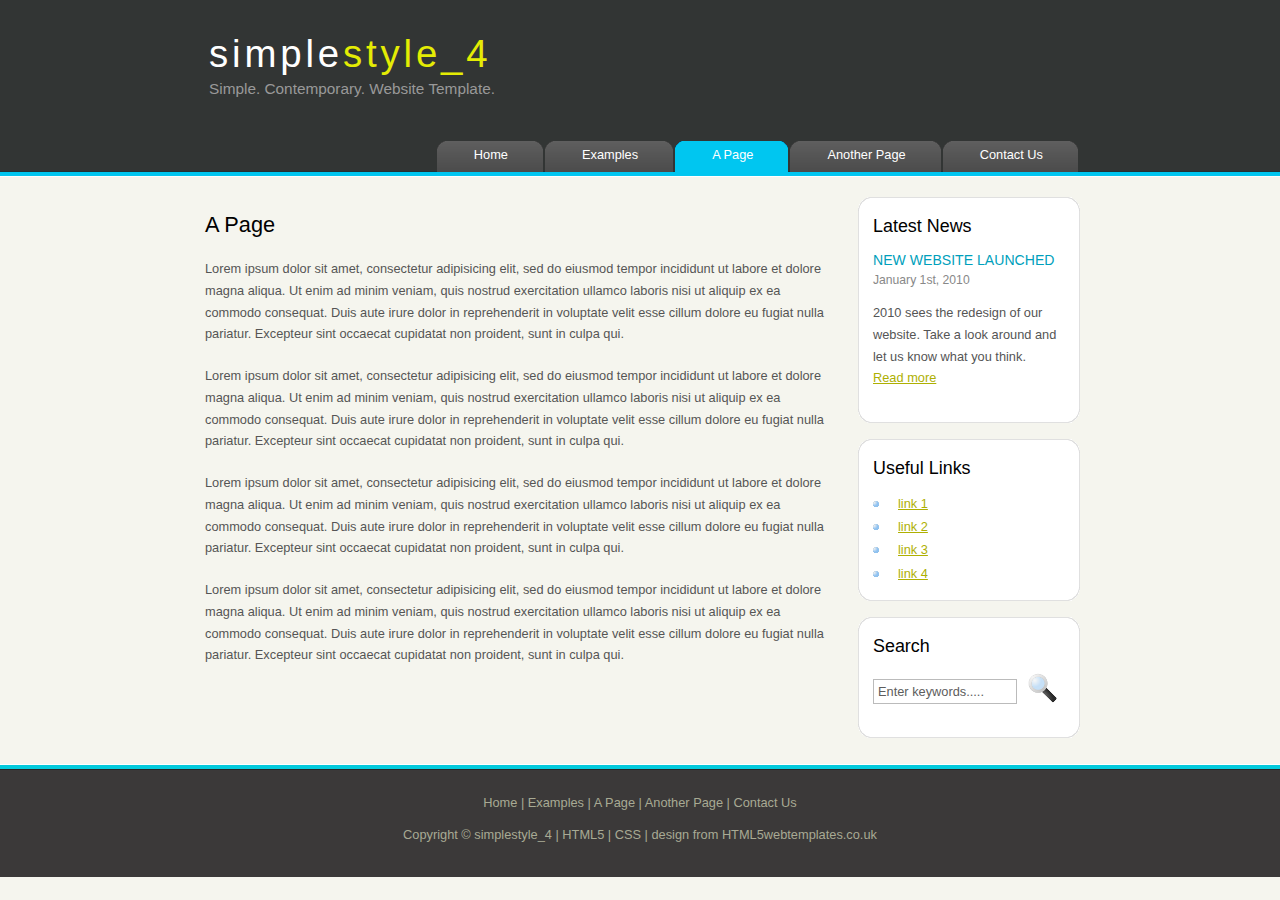
<file: page.html>
<!DOCTYPE HTML>
<html>

<head>
  <title>simplestyle_4 - a page</title>
  <meta name="description" content="website description" />
  <meta name="keywords" content="website keywords, website keywords" />
  <meta http-equiv="content-type" content="text/html; charset=windows-1252" />
  <link rel="stylesheet" type="text/css" href="style/style.css" />
</head>

<body>
  <div id="main">
    <div id="header">
      <div id="logo">
        <div id="logo_text">
          <!-- class="logo_colour", allows you to change the colour of the text -->
          <h1><a href="index.html">simple<span class="logo_colour">style_4</span></a></h1>
          <h2>Simple. Contemporary. Website Template.</h2>
        </div>
      </div>
      <div id="menubar">
        <ul id="menu">
          <!-- put class="selected" in the li tag for the selected page - to highlight which page you're on -->
          <li><a href="index.html">Home</a></li>
          <li><a href="examples.html">Examples</a></li>
          <li class="selected"><a href="page.html">A Page</a></li>
          <li><a href="another_page.html">Another Page</a></li>
          <li><a href="contact.html">Contact Us</a></li>
        </ul>
      </div>
    </div>
    <div id="content_header"></div>
    <div id="site_content">
      <div id="sidebar_container">
        <div class="sidebar">
          <div class="sidebar_top"></div>
          <div class="sidebar_item">
            <!-- insert your sidebar items here -->
            <h3>Latest News</h3>
            <h4>New Website Launched</h4>
            <h5>January 1st, 2010</h5>
            <p>2010 sees the redesign of our website. Take a look around and let us know what you think.<br /><a href="#">Read more</a></p>
          </div>
          <div class="sidebar_base"></div>
        </div>
        <div class="sidebar">
          <div class="sidebar_top"></div>
          <div class="sidebar_item">
            <h3>Useful Links</h3>
            <ul>
              <li><a href="#">link 1</a></li>
              <li><a href="#">link 2</a></li>
              <li><a href="#">link 3</a></li>
              <li><a href="#">link 4</a></li>
            </ul>
          </div>
          <div class="sidebar_base"></div>
        </div>
        <div class="sidebar">
          <div class="sidebar_top"></div>
          <div class="sidebar_item">
            <h3>Search</h3>
            <form method="post" action="#" id="search_form">
              <p>
                <input class="search" type="text" name="search_field" value="Enter keywords....." />
                <input name="search" type="image" style="border: 0; margin: 0 0 -9px 5px;" src="style/search.png" alt="Search" title="Search" />
              </p>
            </form>
          </div>
          <div class="sidebar_base"></div>
        </div>
      </div>
      <div id="content">
        <!-- insert the page content here -->
        <h1>A Page</h1>
        <p>Lorem ipsum dolor sit amet, consectetur adipisicing elit, sed do eiusmod tempor incididunt ut labore et dolore magna aliqua. Ut enim ad minim veniam, quis nostrud exercitation ullamco laboris nisi ut aliquip ex ea commodo consequat. Duis aute irure dolor in reprehenderit in voluptate velit esse cillum dolore eu fugiat nulla pariatur. Excepteur sint occaecat cupidatat non proident, sunt in culpa qui.</p>
        <p>Lorem ipsum dolor sit amet, consectetur adipisicing elit, sed do eiusmod tempor incididunt ut labore et dolore magna aliqua. Ut enim ad minim veniam, quis nostrud exercitation ullamco laboris nisi ut aliquip ex ea commodo consequat. Duis aute irure dolor in reprehenderit in voluptate velit esse cillum dolore eu fugiat nulla pariatur. Excepteur sint occaecat cupidatat non proident, sunt in culpa qui.</p>
        <p>Lorem ipsum dolor sit amet, consectetur adipisicing elit, sed do eiusmod tempor incididunt ut labore et dolore magna aliqua. Ut enim ad minim veniam, quis nostrud exercitation ullamco laboris nisi ut aliquip ex ea commodo consequat. Duis aute irure dolor in reprehenderit in voluptate velit esse cillum dolore eu fugiat nulla pariatur. Excepteur sint occaecat cupidatat non proident, sunt in culpa qui.</p>
        <p>Lorem ipsum dolor sit amet, consectetur adipisicing elit, sed do eiusmod tempor incididunt ut labore et dolore magna aliqua. Ut enim ad minim veniam, quis nostrud exercitation ullamco laboris nisi ut aliquip ex ea commodo consequat. Duis aute irure dolor in reprehenderit in voluptate velit esse cillum dolore eu fugiat nulla pariatur. Excepteur sint occaecat cupidatat non proident, sunt in culpa qui.</p>
      </div>
    </div>
    <div id="content_footer"></div>
    <div id="footer">
      <p><a href="index.html">Home</a> | <a href="examples.html">Examples</a> | <a href="page.html">A Page</a> | <a href="another_page.html">Another Page</a> | <a href="contact.html">Contact Us</a></p>
      <p>Copyright &copy; simplestyle_4 | <a href="http://validator.w3.org/check?uri=referer">HTML5</a> | <a href="http://jigsaw.w3.org/css-validator/check/referer">CSS</a> | <a href="http://www.html5webtemplates.co.uk">design from HTML5webtemplates.co.uk</a></p>
    </div>
  </div>
</body>
</html>
</file>
<file: style/style.css>
html
{ height: 100%;}

*
{ margin: 0;
  padding: 0;}

body
{ font: normal .80em 'trebuchet ms', arial, sans-serif;
  background: #F5F5EE;
  color: #555;}

p
{ padding: 0 0 20px 0;
  line-height: 1.7em;}

img
{ border: 0;}

h1, h2, h3, h4, h5, h6 
{ color: #362C20;
  letter-spacing: 0em;
  padding: 0 0 5px 0;}

h1, h2, h3
{ font: normal 170% 'century gothic', arial;
  margin: 0 0 15px 0;
  padding: 15px 0 5px 0;
  color: #000;}

h2
{ font-size: 160%;
  padding: 9px 0 5px 0;
  color: #009FBC;}

h3
{ font-size: 140%;
  padding: 5px 0 0 0;}

h4, h6
{ color: #009FBC;
  padding: 0 0 5px 0;
  font: normal 110% arial;
  text-transform: uppercase;}

h5, h6
{ color: #888;
  font: normal 95% arial;
  letter-spacing: normal;
  padding: 0 0 15px 0;}

a, a:hover
{ outline: none;
  text-decoration: underline;
  color: #AEB002;}

a:hover
{ text-decoration: none;}

blockquote
{ margin: 20px 0; 
  padding: 10px 20px 0 20px;
  border: 1px solid #E5E5DB;
  background: #FFF;}

ul
{ margin: 2px 0 22px 17px;}

ul li
{ list-style-type: circle;
  margin: 0 0 6px 0; 
  padding: 0 0 4px 5px;
  line-height: 1.5em;}

ol
{ margin: 8px 0 22px 20px;}

ol li
{ margin: 0 0 11px 0;}

.left
{ float: left;
  width: auto;
  margin-right: 10px;}

.right
{ float: right; 
  width: auto;
  margin-left: 10px;}

.center
{ display: block;
  text-align: center;
  margin: 20px auto;}

#main, #logo, #menubar, #site_content, #footer
{ margin-left: auto; 
  margin-right: auto;}

#header
{ background: #323534 url(back.png) repeat-x;
  height: 177px;}

#logo
{ width: 880px;
  position: relative;
  height: 140px;
  background: transparent;}

#logo #logo_text 
{ position: absolute; 
  top: 10px;
  left: 0;}

#logo h1, #logo h2
{ font: normal 300% 'century gothic', arial, sans-serif;
  border-bottom: 0;
  text-transform: none;
  margin: 0 0 0 9px;}

#logo_text h1, #logo_text h1 a, #logo_text h1 a:hover 
{ padding: 22px 0 0 0;
  color: #FFF;
  letter-spacing: 0.1em;
  text-decoration: none;}

#logo_text h1 a .logo_colour
{ color: #E4EC04;}

#logo_text a:hover .logo_colour
{ color: #FFF;}

#logo_text h2
{ font-size: 120%;
  padding: 4px 0 0 0;
  color: #999;}

#menubar
{ width: 880px;
  height: 46px;} 

ul#menu
{ float: right;
  margin: 0;}

ul#menu li
{ float: left;
  padding: 0 0 0 9px;
  list-style: none;
  margin: 1px 2px 0 0;
  background: #5A5A5A url(tab.png) no-repeat 0 0;}

ul#menu li a
{ font: normal 100% 'trebuchet ms', sans-serif;
  display: block; 
  float: left; 
  height: 20px;
  padding: 6px 35px 5px 28px;
  text-align: center;
  color: #FFF;
  text-decoration: none;
  background: #5A5A5A url(tab.png) no-repeat 100% 0;} 

ul#menu li.selected a
{ height: 20px;
  padding: 6px 35px 5px 28px;}

ul#menu li.selected
{ margin: 1px 2px 0 0;
  background: #00C6F0 url(tab_selected.png) no-repeat 0 0;}

ul#menu li.selected a, ul#menu li.selected a:hover
{ background: #00C6F0 url(tab_selected.png) no-repeat 100% 0;
  color: #FFF;}

ul#menu li a:hover
{ color: #E4EC04;}

#site_content
{ width: 880px;
  overflow: hidden;
  margin: 20px auto 0 auto;
  padding: 0 0 10px 0;} 

#sidebar_container
{ float: right;
  width: 224px;}

.sidebar_top
{ width: 222px;
  height: 14px;
  background: transparent url(side_top.png) no-repeat;}

.sidebar_base
{ width: 222px;
  height: 14px;
  background: url(side_base.png) no-repeat;}

.sidebar
{ float: right;
  width: 222px;
  padding: 0;
  margin: 0 0 16px 0;}

.sidebar_item
{ background: url(side_back.png) repeat-y;
  padding: 0 15px;
  width: 192px;}

.sidebar li a.selected
{ color: #444;} 

.sidebar ul
{ margin: 0;} 

#content
{ text-align: left;
  width: 620px;
  padding: 0 0 0 5px;
  float: left;}
  
#content ul
{ margin: 2px 0 22px 0px;}

#content ul li, .sidebar ul li
{ list-style-type: none;
  background: url(bullet.png) no-repeat;
  margin: 0 0 0 0; 
  padding: 0 0 4px 25px;
  line-height: 1.5em;}

#footer
{ width: 100%;
  font-family: 'trebuchet ms', sans-serif;
  font-size: 100%;
  height: 80px;
  padding: 28px 0 5px 0;
  text-align: center; 
  background: #3B3939 url(footer.png) repeat-x;
  color: #A8AA94;}

#footer p
{ line-height: 1.7em;
  padding: 0 0 10px 0;}

#footer a
{ color: #A8AA94;
  text-decoration: none;}

#footer a:hover
{ color: #FFF;
  text-decoration: none;}

.search
{ color: #5D5D5D; 
  border: 1px solid #BBB; 
  width: 134px; 
  padding: 4px; 
  font: 100% arial, sans-serif;}

.form_settings
{ margin: 15px 0 0 0;}

.form_settings p
{ padding: 0 0 4px 0;}

.form_settings span
{ float: left; 
  width: 200px; 
  text-align: left;}
  
.form_settings input, .form_settings textarea
{ padding: 5px; 
  width: 299px; 
  font: 100% arial; 
  border: 1px solid #E5E5DB; 
  background: #FFF; 
  color: #47433F;}
  
.form_settings .submit
{ font: 100% arial; 
  border: 0; 
  width: 99px; 
  margin: 0 0 0 212px; 
  height: 33px;
  padding: 2px 0 3px 0;
  cursor: pointer; 
  background: #3B3B3B; 
  color: #FFF;}

.form_settings textarea, .form_settings select
{ font: 100% arial; 
  width: 299px;}

.form_settings select
{ width: 310px;}

.form_settings .checkbox
{ margin: 4px 0; 
  padding: 0; 
  width: 14px;
  border: 0;
  background: none;}

.separator
{ width: 100%;
  height: 0;
  border-top: 1px solid #D9D5CF;
  border-bottom: 1px solid #FFF;
  margin: 0 0 20px 0;}
  
table
{ margin: 10px 0 30px 0;}

table tr th, table tr td
{ background: #3B3B3B;
  color: #FFF;
  padding: 7px 4px;
  text-align: left;}
  
table tr td
{ background: #E5E5DB;
  color: #47433F;
  border-top: 1px solid #FFF;}

.alert {
  background: yellow;
  padding: 20px;
  
}
</file>
